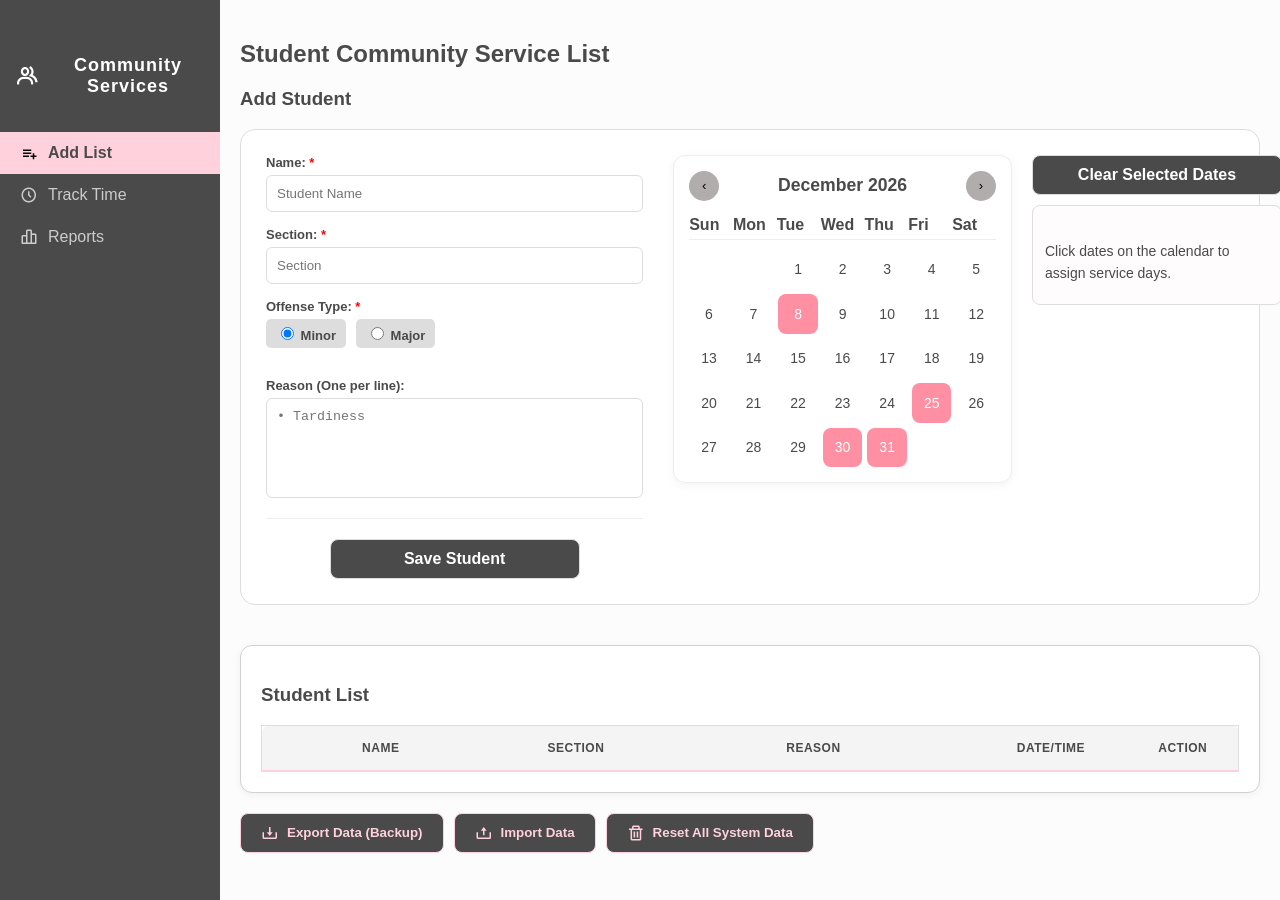
<file: index.html>
<!DOCTYPE html>
<html>
<head>
    <title>Add List</title>
    <link rel="stylesheet" href="addlist.css">
    <link href='https://unpkg.com/boxicons@2.1.4/css/boxicons.min.css' rel='stylesheet'> 
</head>
<body> 

    <div class="sidenav">
    
        <div class="logo">
            <i class='bx bx-group'></i>
            <p>Community Services</p>
        </div>

        <a href="index.html" class="active">
            <i class='bx bx-list-plus'></i> Add List
        </a>

        <a href="trackTime.html">
            <i class='bx bx-time-five'></i> Track Time
        </a>

        <a href="javascript:void(0)" onclick="accessReports()">
            <i class='bx bx-bar-chart-alt-2'></i> Reports
        </a>

    </div>

    <div class="main">
        <h2>Student Community Service List</h2>

        <div class="form-container">
            <h3>Add Student</h3>

            <div class="form-grid">
                <div class="left-col">
                    <label>Name: <span style="color:red;">*</span></label>
                    <input type="text" id="name" placeholder="Student Name">

                    <label style="margin-top: 15px;">Section: <span style="color:red;">*</span></label>
                    <input type="text" id="section" placeholder="Section">

                    <label style="margin-top: 15px;">Offense Type: <span style="color:red;">*</span></label>
                    <div class="radio-group">
                        <label><input type="radio" name="offenseType" value="Minor" checked> Minor</label>
                        <label><input type="radio" name="offenseType" value="Major"> Major</label>
                    </div>

                    <label style="margin-top: 15px;">Reason (One per line):</label>
                    <textarea id="serviceReason" placeholder="• Tardiness"></textarea>

                    <div class="save-btn-container">
                        <button class="save-btn" onclick="addStudent()">Save Student</button>
                    </div>
                </div>

                <div class="calendar-wrapper">
                    <div class="calendar">
                        <div class="calendar-header">
                            <button onclick="prevMonth()">‹</button>
                            <h4 id="monthYear"></h4>
                            <button onclick="nextMonth()">›</button>
                        </div>
                        <div class="calendar-days">
                            <div>Sun</div><div>Mon</div><div>Tue</div><div>Wed</div><div>Thu</div><div>Fri</div><div>Sat</div>
                        </div>
                        <div id="calendarDates" class="calendar-dates"></div>
                    </div>

                    <div class="calendar-side">
                        <button class="add-btn" onclick="clearSelection()">Clear Selected Dates</button>
                        <div id="eventDisplay" class="event-display">
                            Click dates on the calendar to assign service days.
                        </div>
                    </div>
                </div>
            
            </div>
        </div>

        <div class="list-container">
            <h3>Student List</h3>
            <table>
                <thead>
                    <tr>
                        <th>Name</th>
                        <th>Section</th>
                        <th>Reason</th>
                        <th>Date/Time</th>
                        <th>Action</th> </tr>
                </thead>
                <tbody id="studentTable">
                </tbody>
            </table>
        </div>

        <div style="margin-top: 20px; display: flex; gap: 10px;">
            <button onclick="exportData()" class="master-reset-btn">
                <i class='bx bx-download'></i> Export Data (Backup)
            </button>

            <button onclick="document.getElementById('importFile').click()" class="master-reset-btn">
                <i class='bx bx-upload'></i> Import Data
            </button>
            <input type="file" id="importFile" style="display: none;" accept=".json" onchange="importData(event)">

            <button onclick="masterReset()" class="master-reset-btn">
                <i class='bx bx-trash'></i> Reset All System Data
            </button>
        
        </div>

        <div id="hourModal" class="modal">
            <div class="modal-content">
                <h3><i class='bx bx-time'></i> Set Service Hours</h3>
                <p>Please specify the number of hours for this single-day service:</p>
                
                <div class="modal-radio-group">
                    <label><input type="radio" name="modalHours" value="1"> 1 Hour</label>
                    <label><input type="radio" name="modalHours" value="2"> 2 Hours</label>
                    <label><input type="radio" name="modalHours" value="3"> 3 Hours</label>
                    <label><input type="radio" name="modalHours" value="4"> 4 Hours</label>
                    <label><input type="radio" name="modalHours" value="5"> 5 Hours</label>
                    <label><input type="radio" name="modalHours" value="6"> 6 Hours</label>
                    <label><input type="radio" name="modalHours" value="7"> 7 Hours</label>
                    <label><input type="radio" name="modalHours" value="8"> 8 Hours</label>
                </div>

                <div class="modal-actions">
                    <button class="confirm-btn" onclick="confirmHours()">Confirm Hours</button>
                </div>
            </div>
        </div>

        <div id="editModal" class="modal">
            <div class="modal-content" style="width: 80%; max-width: 1000px;">
                <h3><i class='bx bx-edit'></i> Edit Student Record</h3>
                <div class="form-grid" style="border: none; text-align: left;">
                    <div class="left-col">
                        <input type="hidden" id="editIndex">
                        <label>Name: <span style="color:red;">*</span></label>
                        <input type="text" id="editName">

                        <label style="margin-top: 15px;">Section: <span style="color:red;">*</span></label>
                        <input type="text" id="editSection">

                        <label style="margin-top: 15px;">Offense Type: <span style="color:red;">*</span></label>
                        <div class="radio-group">
                            <label><input type="radio" name="editOffenseType" value="Minor"> Minor</label>
                            <label><input type="radio" name="editOffenseType" value="Major"> Major</label>
                        </div>

                        <label style="margin-top: 15px;">Reason:</label>
                        <textarea id="editServiceReason" style="height: 100px; width: 100%; border-radius: 6px; border: 1px solid #ddd;"></textarea>
                    </div>

                    <div class="calendar-wrapper">
                        <div class="calendar">
                            <div class="calendar-header">
                                <button onclick="changeEditMonth(-1)">‹</button>
                                <h4 id="editMonthYear"></h4>
                                <button onclick="changeEditMonth(1)">›</button>
                            </div>
                            <div class="calendar-days">
                                <div>Sun</div><div>Mon</div><div>Tue</div><div>Wed</div><div>Thu</div><div>Fri</div><div>Sat</div>
                            </div>
                            <div id="editCalendarDates" class="calendar-dates"></div>
                        </div>
                        <div class="calendar-side">
                            <button class="add-btn" onclick="clearEditSelection()">Clear Dates</button>
                            <div id="editEventDisplay" class="event-display"></div>
                        </div>
                    </div>
                </div>
                <div class="modal-actions" style="margin-top: 20px; display: flex; gap: 10px;">
                    <button class="confirm-btn" onclick="updateStudent()">Update Records</button>
                    <button class="confirm-btn" style="background:#ccc; color:#333;" onclick="closeEditModal()">Cancel</button>
                </div>
            </div>
        </div>

    <script src="addlist.js"></script>
</body>
</html>
</file>
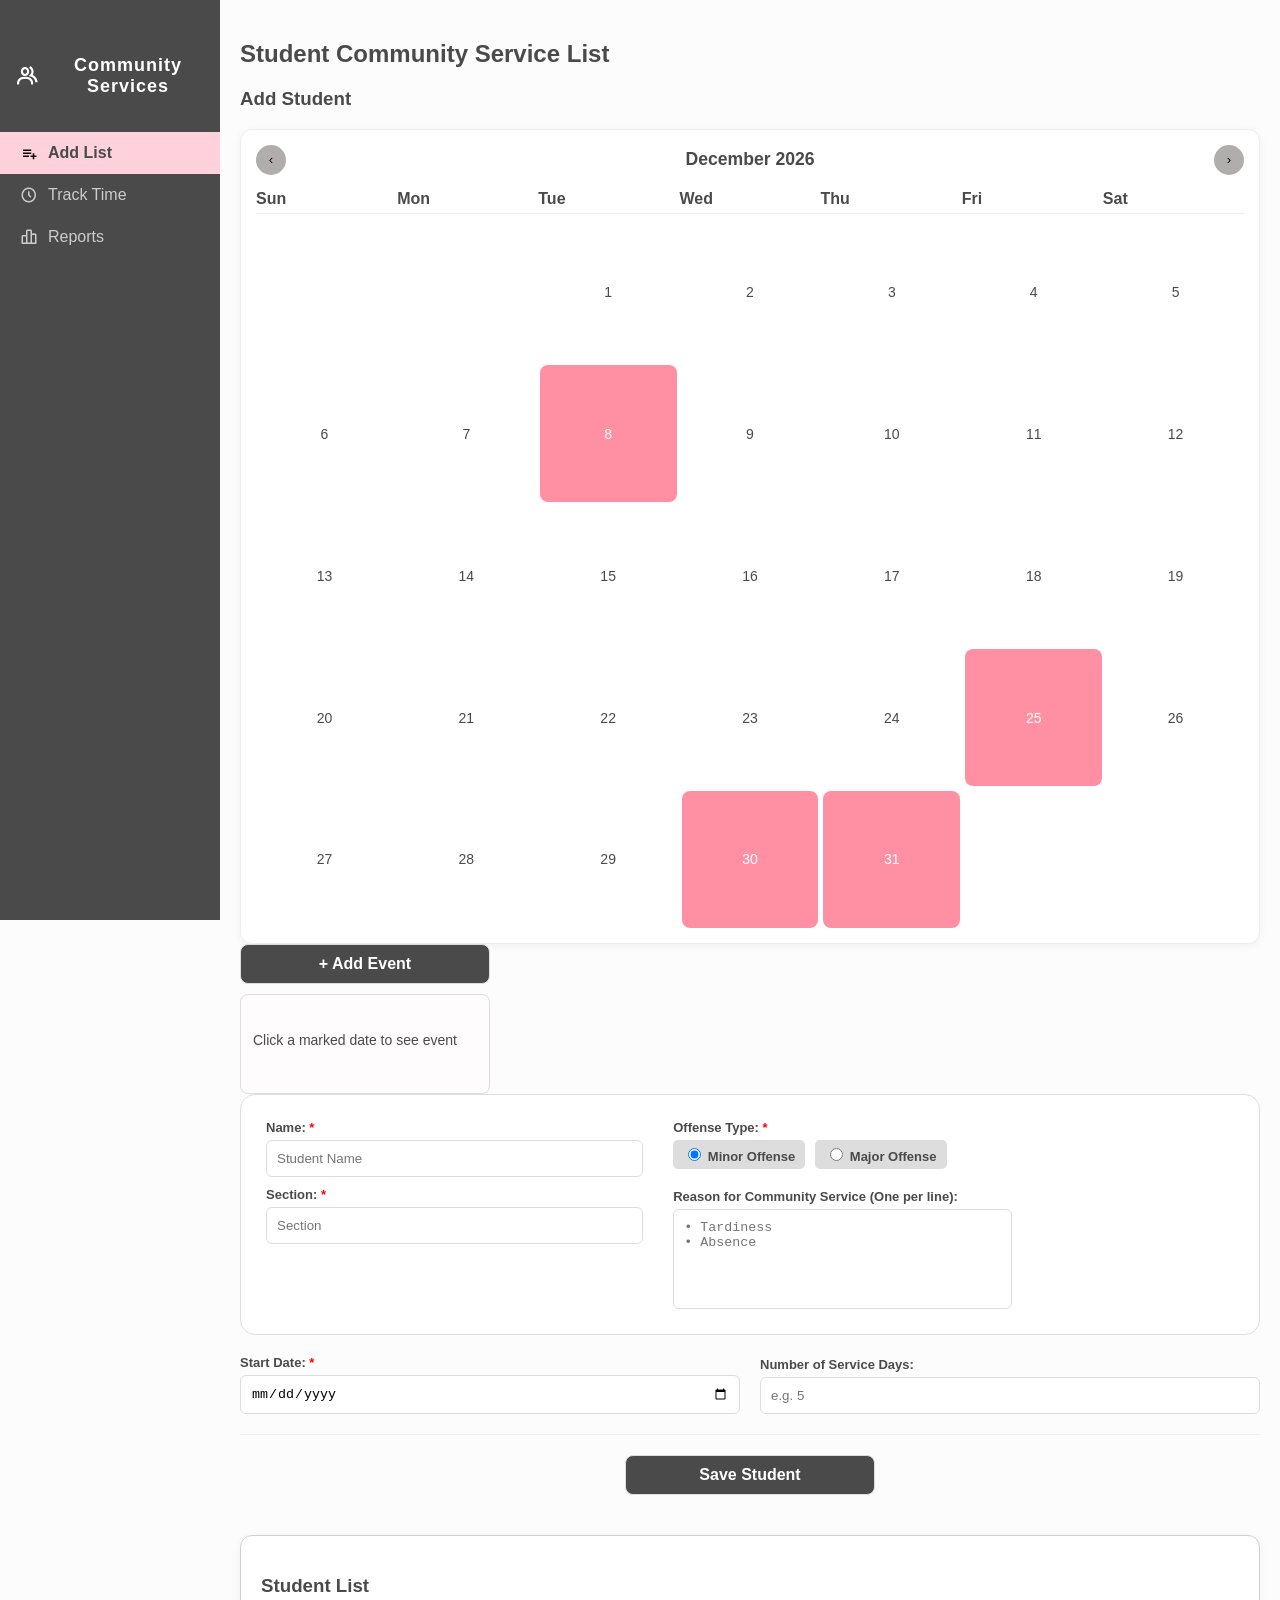
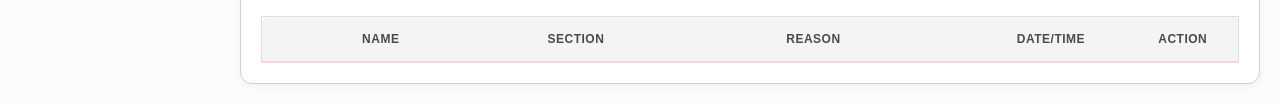
<file: addlist.html>
<!DOCTYPE html>
<html>
<head>
    <title>Add List</title>
    <link rel="stylesheet" href="addlist.css">
    <link href='https://unpkg.com/boxicons@2.1.4/css/boxicons.min.css' rel='stylesheet'>
</head>
<body>

    <!-- SIDE NAV -->
    <div class="sidenav">
    
        <div class="logo">
            <i class='bx bx-group'></i>
            <p>Community Services</p>
        </div>

        <a href="addlist.html" class="active">
            <i class='bx bx-list-plus'></i> Add List
        </a>

        <a href="trackTime.html">
            <i class='bx bx-time-five'></i> Track Time
        </a>

        <a href="reports.html">
            <i class='bx bx-bar-chart-alt-2'></i> Reports
        </a>

    </div>

    <div class="main">
        <h2>Student Community Service List</h2>

        <div class="form-container">
            <h3>Add Student</h3>

            <div class="calendar-wrapper">


                <div class="calendar">
                    <div class="calendar-header">
                        <button onclick="prevMonth()">‹</button>
                        <h4 id="monthYear"></h4>
                        <button onclick="nextMonth()">›</button>
                    </div>

                    <div class="calendar-days">
                        <div>Sun</div><div>Mon</div><div>Tue</div>
                        <div>Wed</div><div>Thu</div><div>Fri</div><div>Sat</div>
                    </div>

                    <div id="calendarDates" class="calendar-dates"></div>
                </div>

                <div class="calendar-side">
                    <button class="add-btn" onclick="openModal()">+ Add Event</button>

                    <div id="eventDisplay" class="event-display">
                        Click a marked date to see event
                    </div>
                </div>

            </div>

            <!-- MODAL -->
            <div id="eventModal" class="modal">
                <div class="modal-content">
                    <h3>Add Event</h3>

                    <p id="selectedDatesText"></p>

                    <input type="text" id="eventReason" placeholder="Enter reason">

                    <div class="modal-buttons">
                        <button onclick="confirmBlock()">Confirm</button>
                        <button onclick="closeModal()">Cancel</button>
                    </div>
                </div>
            </div>

            <div class="form-grid">
                <div class="left-col">
                    <label>Name: <span style="color:red;">*</span></label>
                    <input type="text" id="name" placeholder="Student Name">

                    <label style="margin-top: 10px;">Section: <span style="color:red;">*</span></label>
                    <input type="text" id="section" placeholder="Section">
                </div>

                <div class="right-col">
                    <label>Offense Type: <span style="color:red;">*</span></label>
                    <div class="radio-group" style="margin-bottom: 15px;">
                        <label><input type="radio" name="offenseType" value="Minor" checked> Minor Offense</label>
                        <label><input type="radio" name="offenseType" value="Major"> Major Offense</label>
                    </div>

                    <label>Reason for Community Service (One per line):</label>
                    <textarea id="serviceReason" placeholder="• Tardiness&#10;• Absence"></textarea>
                </div>
            </div>
        
    
            <div class="date-row">
                <div class="input-group">
                    <label>Start Date: <span style="color:red;">*</span></label>
                    <input type="date" id="startDate">
                </div>
                <div class="input-group">
                    <label>Number of Service Days:</label>
                    <input type="number" id="numDays" min="1" placeholder="e.g. 5">
                </div>
            </div>

            <div id="timeContainer" style="display:none;">
                <label>Hours (for 1-day service)</label>
                <div class="radio-group">
                    <label><input type="radio" name="hours" value="1"> 1 hr</label>
                    <label><input type="radio" name="hours" value="2"> 2 hrs</label>
                    <label><input type="radio" name="hours" value="3"> 3 hrs</label>
                    <label><input type="radio" name="hours" value="4"> 4 hrs</label>
                    <label><input type="radio" name="hours" value="5"> 5 hrs</label>
                    <label><input type="radio" name="hours" value="6"> 6 hrs</label>
                    <label><input type="radio" name="hours" value="7"> 7 hrs</label>
                    <label><input type="radio" name="hours" value="8"> 8 hrs</label>
                </div>
            </div>

            <div class="save-btn-container">
                <button class="save-btn" onclick="addStudent()">Save Student</button>
            </div>
        </div>

        <div class="list-container">
            <h3>Student List</h3>
            <table>
                <thead>
                    <tr>
                        <th>Name</th>
                        <th>Section</th>
                        <th>Reason</th>
                        <th>Date/Time</th>
                        <th>Action</th> </tr>
                </thead>
                <tbody id="studentTable">
                </tbody>
            </table>
        </div>

    </div>

    <script src="addlist.js"></script>
</body>
</html>
</file>
<file: addlist.css>
body {
    margin: 0;
    font-family: 'Segoe UI', Arial, sans-serif;
    background-color: #fcfcfc;  
}

.sidenav {
    height: 100%;
    width: 220px;
    position: fixed;
    top: 0;
    left: 0;
    background-color: #4a4a4a;  
    padding-top: 20px;
}
.sidenav p {
    font-size: 30px;
    font-weight: bold;
    color: #ffd1dc;
    text-align: center;
    padding: 20px 10px;

    margin: 0;
    letter-spacing: 1px;
    word-break: break-word;
}
.sidenav a {
    display: flex;
    align-items: center;
    gap: 10px;

    padding: 12px 20px;
    text-decoration: none;
    font-size: 16px;
    color: #ccc;

    transition: all 0.25s ease;  
}

.sidenav a i {
    font-size: 18px;
    transition: transform 0.25s ease;
}

.sidenav a:hover {
    background-color: #ffd1dc; 
    color: #4a4a4a; 
    transform: scale(1.05); 
    padding-left: 26px;

    border-radius: 8px;
    box-shadow: 0 4px 10px rgba(0,0,0,0.3);
}

.sidenav a:hover i {
    transform: scale(1.2);
}

.sidenav a.active {
    background-color: #ffd1dc;
    color: #4a4a4a;
    font-weight: bold; 
}
 
.sidenav a.active i {
    color: black;
}

.logo {
    display: flex;
    align-items: center;
    justify-content: center;
    gap: 10px;
    padding: 15px;
}

.logo i {
    font-size: 26px;
    color: white;
}

.logo p {
    font-size: 18px;
    color: white;
    margin: 0;
}

.main {
    margin-left: 220px;
    padding: 20px;
    color: #4a4a4a;
    animation: fadeIn 0.4s ease-in-out;
}

@keyframes fadeIn {
    from {
        opacity: 0;
        transform: translateY(10px);
    }
    to {
        opacity: 1;
        transform: translateY(0);
    }
}

.form-grid {
    display: grid; 
    /* Col 1: Form (40%), Col 2: Calendar (35%), Col 3: Side Panel (25%) */
    grid-template-columns: 40% 35% 25%; 
    gap: 20px;
    background: #fff;
    padding: 25px;
    border-radius: 15px;
    border: 1px solid #ddd;
    margin-bottom: 20px;
    align-items: start;
}
.form-container label {
    font-size: 13px;
    font-weight: bold;
    display: block;
    margin-bottom: 5px;
}

.form-container input[type="text"],
.form-container input[type="date"],
.form-container input[type="number"],
.form-container textarea {
    width: 100%;
    padding: 10px;
    border: 1px solid #ddd;
    border-radius: 6px;
    box-sizing: border-box; 
}

#serviceReason {
    height: 100px; 
    resize: none;
}

.date-row {
    display: flex;
    gap: 20px;
    align-items: flex-end;
    margin-top: 0; 
    margin-bottom: 15px; 
}

.date-row .input-group {
    flex: 1;
} 

.save-btn-container {
    text-align: right; 
    margin-top: 20px;
}

.form-container .save-btn { 
    width: 250px;  
    padding: 10px;
    font-size: 16px;
    font-weight: bold; 
    background-color: #4a4a4a;
    color: white;
    border: 1px solid #ddd; 
    border-radius: 8px; 
    cursor: pointer;
    transition: 0.3s;
    box-sizing: border-box;
    display: inline-block;  
}
.form-container .save-btn:hover {
    background-color: #ffd1dc;
    color: #4a4a4a;
    transform: scale(1.02); 
    box-shadow: 0 4px 10px rgba(0,0,0,0.1);
}

.form-container .save-btn:active {
    transform: scale(0.98);
} 

.radio-group {
    display: flex;
    flex-wrap: wrap;
    gap: 10px;
    margin-bottom: 10px;
}

.radio-group label {
    background: #ddd;
    padding: 5px 10px;
    border-radius: 5px;
    cursor: pointer;
}

.calendar-wrapper {
    display: contents; 
}

.calendar {
    width: 100%; 
    max-width: 100%;
    box-sizing: border-box;
    background: #fff;
    border: 1px solid #eee;
    padding: 15px;
    border-radius: 12px;
    box-shadow: 0 2px 10px rgba(0,0,0,0.05);
} 

.calendar-header {
    display: flex;
    justify-content: space-between;
    align-items: center;
    margin-bottom: 15px;
}

.calendar-header button {
    background: #b2adad;
    border: none;
    border-radius: 50%;
    width: 30px;
    height: 30px;
    cursor: pointer;
    transition: 0.2s;
}

.calendar-header button:hover {
    background: #ffd1dc;
}

.calendar-header h4 {
    margin: 0;
    font-size: 1.1rem;
    color: #4a4a4a;
}
.calendar-days {
    display: grid;
    grid-template-columns: repeat(7, 1fr);
    font-weight: bold;
    color: #4a4a4a;
    margin-bottom: 10px;
    border-bottom: 1px solid #eee;
    padding-bottom: 5px;
}
.calendar-dates {
    display: grid;
    grid-template-columns: repeat(7, 1fr);
    gap: 5px; 
}

.calendar-dates div {
    aspect-ratio: 1 / 1; 
    display: flex;
    align-items: center;
    justify-content: center;
    cursor: pointer;
    border-radius: 8px;
    transition: all 0.2s ease;
    font-size: 14px;
}

.calendar-dates div:active {
    transform: scale(0.9);
}

.calendar-dates div:hover {
    background: #fff0f3;
}

.weekend {
    color: #b0b0b0;
    pointer-events: auto; 
}

.selected {
    background-color: #ffd1dc !important;
    color: #4a4a4a !important;
}

.blocked {
    background-color: #ff8fa3 !important;
    color: white !important;
}

.calendar-side {
    width: 250px;
    display: flex;
    flex-direction: column;
    gap: 10px; 
}
.right-col {
    display: flex;
    flex-direction: column;
    width: 100%;
}

.save-btn-container {
    grid-column: 1 / 4; 
    text-align: center;
    margin-top: 20px;
    padding-top: 20px;
    border-top: 1px solid #eee;
} 

.left-col {
    display: flex;
    flex-direction: column;
    padding-right: 10px;
}
.add-btn {
    width: 100%;
    padding: 10px;
    font-size: 16px;
    cursor: pointer;
    background-color: #4a4a4a;
    color: white;
    border: 1px solid #ddd; 
    font-weight: bold;
    border-radius: 8px;
    transition: 0.3s;
    box-sizing: border-box;
}

.add-btn:hover {
    background-color: #ffd1dc;
    color: #4a4a4a;
}

.event-display {
    width: 100%;
    box-sizing: border-box;
    border: 1px solid #ddd;
    background: #fffcfd;
    color: #4a4a4a;
    border-radius: 8px;
    padding: 12px;
    min-height: 100px; /* Increased height for the list */
    max-height: 250px; /* Added scroll if the list gets too long */
    overflow-y: auto;
    font-size: 14px;
    line-height: 1.6;
    white-space: pre-line; /* Essential for showing the "next line" format */
}

.list-container {
    overflow-x: auto;
    margin-top: 40px; 
    padding: 20px;
    background: #fff;
    border: 1px solid #d1d1d1;
    border-radius: 12px;
    box-shadow: 0 2px 8px rgba(0,0,0,0.05);
}

table {
    width: 100%;
    border-collapse: collapse;
    table-layout: fixed;
    border: 1px solid #ddd;
}

table th:nth-child(1), table td:nth-child(1) { width: 25%; } 
table th:nth-child(2), table td:nth-child(2) { width: 15%; } 
table th:nth-child(3), table td:nth-child(3) { width: 35%; } 
table th:nth-child(4), table td:nth-child(4) { width: 15%; } 
table th:nth-child(5), table td:nth-child(5) { width: 10%; } 

table th {
    background-color: #f4f4f4; 
    color: #4a4a4a;
    font-weight: 700;
    border-bottom: 2px solid #ccc;
    text-transform: uppercase;
    font-size: 12px;
    letter-spacing: 0.5px;
    padding: 15px;
    border-bottom: 2px solid #ffd1dc;
}

table td {
    padding: 15px;
    color: #666;
    border-bottom: 1px solid #f0f0f0;
    vertical-align: middle;
    word-wrap: break-word; 
    overflow: hidden;
    text-overflow: ellipsis;
}

table tbody tr:nth-child(even) {
    background-color: #fafafa;
}

table tbody tr:hover {
    background-color: #f1f1f1;
}
table th:first-child { border-radius: 8px 0 0 0; }
table th:last-child { border-radius: 0 8px 0 0; }

table td:nth-child(3) {
    max-width: 300px; 
    white-space: pre-line;  
    text-align: left;
    vertical-align: top;
    overflow: visible;
    text-overflow: clip;
}

.offense-tag {
    font-size: 10px;
    font-weight: bold;
    padding: 2px 6px;
    border-radius: 4px;
    display: inline-block;
    margin-bottom: 5px;
    text-transform: uppercase;
}
.tag-minor { background: #e3f2fd; color: #1976d2; }
.tag-major { background: #ffebee; color: #d32f2f; }


.flatpickr-calendar {
    background: #ffffff;
    border: 1px solid #ffd1dc;
    box-shadow: 0 10px 25px rgba(0,0,0,0.1);
    border-radius: 12px;
}
 
.flatpickr-current-month, 
.flatpickr-month {
    color: #4a4a4a !important;
    fill: #4a4a4a !important;
}
 
span.flatpickr-weekday {
    background: #fcfcfc;
    color: #4a4a4a !important;
    font-weight: bold;
}
 
.flatpickr-day.selected, 
.flatpickr-day.selected:hover {
    background: #4a4a4a !important;
    border-color: #4a4a4a !important;
    color: #ffd1dc !important;  
}
 
.flatpickr-day:hover {
    background: #ffd1dc !important;
    border-color: #ffd1dc !important;
    color: #4a4a4a !important;
}
 
.flatpickr-day.today {
    border-color: #ffd1dc !important;
}

.flatpickr-day.today:hover {
    background: #ffd1dc !important;
    color: #4a4a4a !important;
}
 
.flatpickr-day.flatpickr-disabled, 
.flatpickr-day.flatpickr-disabled:hover {
    color: #d1d1d1 !important;
    background: transparent !important;
}
 
.flatpickr-prev-month:hover svg, 
.flatpickr-next-month:hover svg {
    fill: #ffd1dc !important;
}
 
.date-input-wrapper {
    width: 100%;
}

 
.date-row .input-group {
    flex: 1;
    display: flex;
    flex-direction: column;
}

.master-reset-btn {
    width: auto;
    padding: 10px 20px;
    margin-bottom: 20px;
    background-color: #4a4a4a; 
    color: #ffd1dc;          
    border: 1px solid #ffd1dc;
    border-radius: 8px;
    font-weight: bold;
    cursor: pointer;
    display: flex;
    align-items: center;
    gap: 8px;
    transition: all 0.3s ease;
}

.master-reset-btn i {
    font-size: 18px;
}

.master-reset-btn:hover {
    background-color: #ff8fa3; 
    color: white;
    border-color: #ff4d6d;
    transform: translateY(-2px);
    box-shadow: 0 4px 12px rgba(255, 143, 163, 0.4);
}

.master-reset-btn:active {
    transform: scale(0.98);
}
 
.modal {
    display: none; 
    position: fixed; 
    z-index: 1000; 
    left: 0;
    top: 0;
    width: 100%; 
    height: 100%; 
    background-color: rgba(0,0,0,0.5); 
    align-items: center;
    justify-content: center;
}

.modal-content {
    background-color: #fff;
    padding: 30px;
    border-radius: 15px;
    width: 350px;
    text-align: center;
    box-shadow: 0 5px 20px rgba(0,0,0,0.2);
    border: 2px solid #ffd1dc;
    animation: modalSlide 0.3s ease-out;
}

@keyframes modalSlide {
    from { transform: translateY(-20px); opacity: 0; }
    to { transform: translateY(0); opacity: 1; }
}

.modal-content {
    max-height: 90vh;
    overflow-y: auto;
}

.modal-radio-group {
    display: grid;
    grid-template-columns: 1fr 1fr;  
    gap: 10px;
    margin: 20px 0;
    text-align: left;
}

.modal-radio-group label {
    padding: 10px;
    background: #fcfcfc;
    border: 1px solid #ddd;
    border-radius: 8px;
    cursor: pointer;
    transition: 0.2s;
}

.modal-radio-group label:hover {
    background: #fff0f3;
}

.modal-radio-group input {
    margin-right: 10px;
}

.modal-actions .confirm-btn {
    width: 100%;
    padding: 12px;
    background-color: #4a4a4a;
    color: #ffd1dc;
    border: none;
    border-radius: 8px;
    font-weight: bold;
    cursor: pointer;
    transition: 0.3s;
}

.modal-actions .confirm-btn:hover {
    background-color: #ffd1dc;
    color: #4a4a4a;
}

.edit-btn {
    background: #4a4a4a;
    color: #ffd1dc;
    border: none;
    padding: 5px 8px;
    border-radius: 4px;
    cursor: pointer;
    margin-right: 5px;
    transition: 0.3s;
}

.edit-btn:hover {
    background: #ffd1dc;
    color: #4a4a4a;
}

.delete-btn {
    background: #ff8fa3;
    color: white;
    border: none;
    padding: 5px 8px;
    border-radius: 4px;
    cursor: pointer;
    transition: 0.3s;
}

.delete-btn:hover {
    background: #ff4d6d;
}
 
#editModal .modal-content {
    max-height: 90vh;
    overflow-y: auto;
}
</file>
